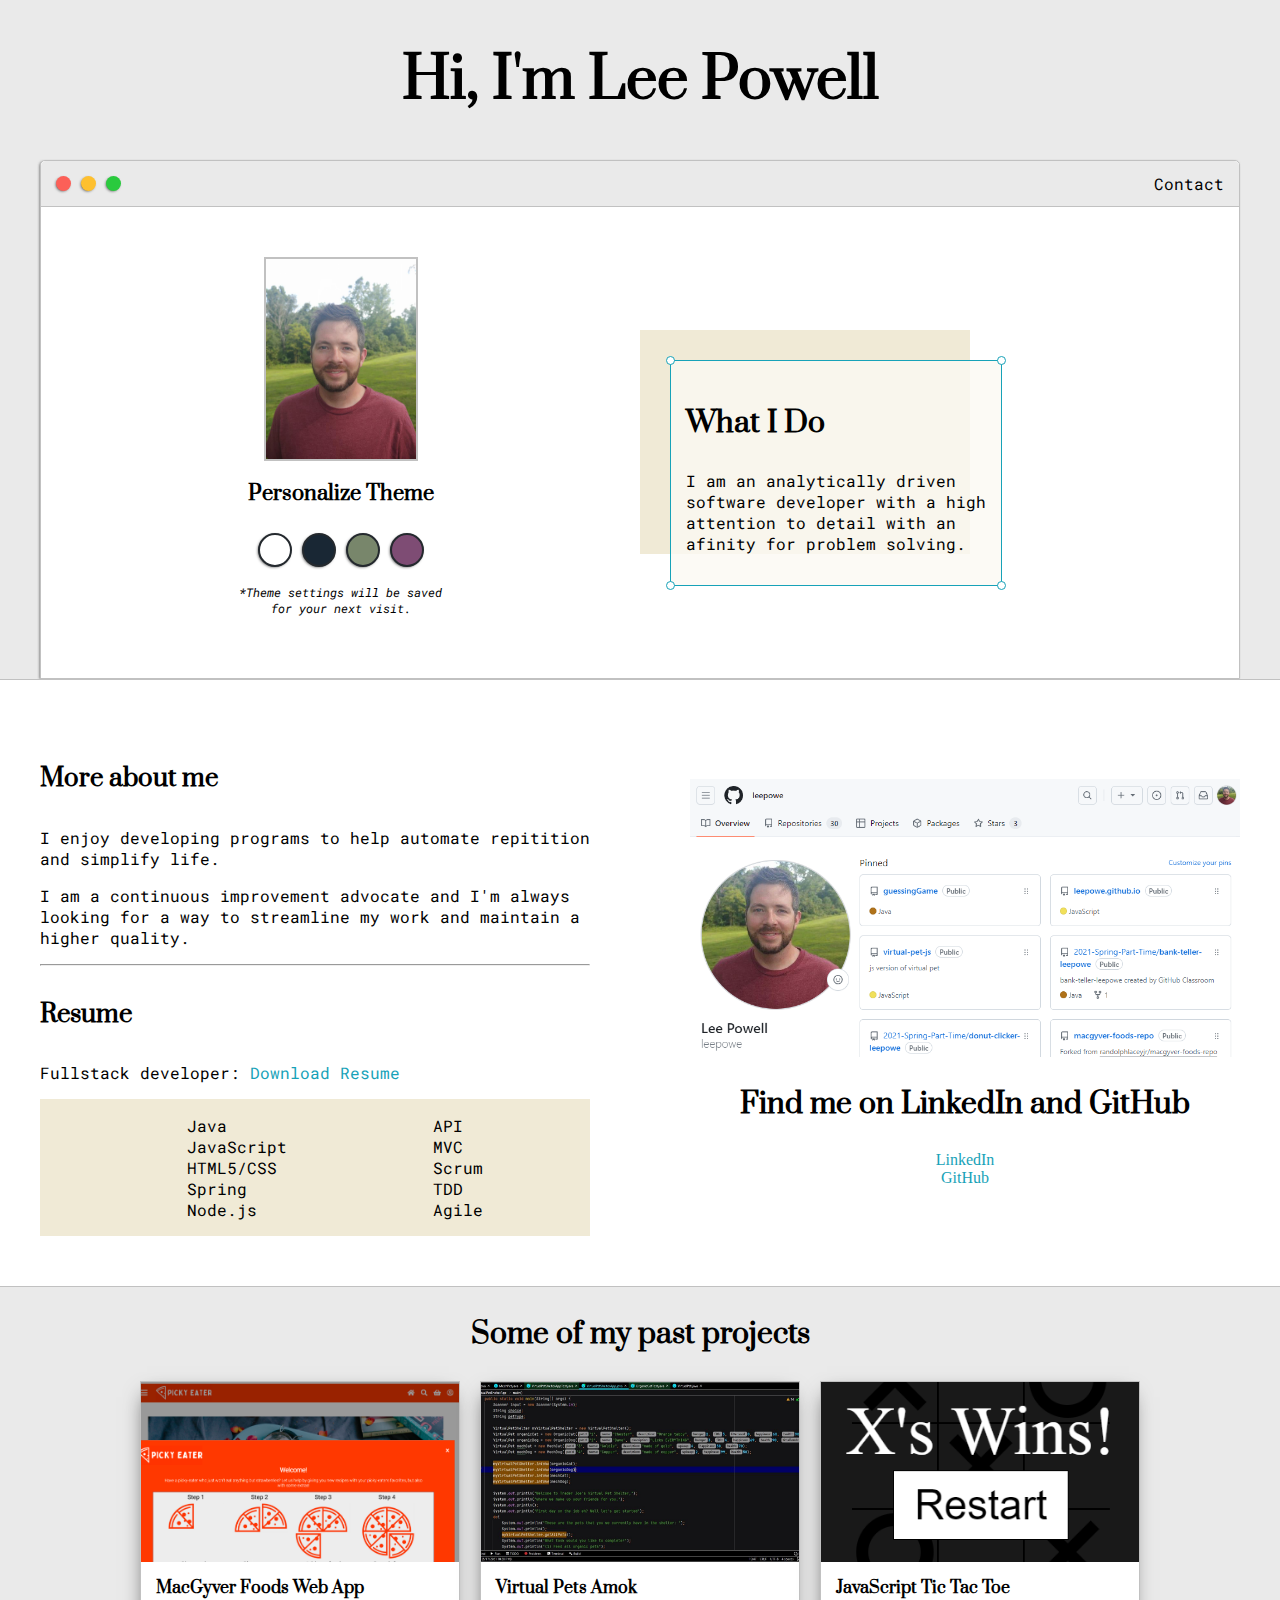
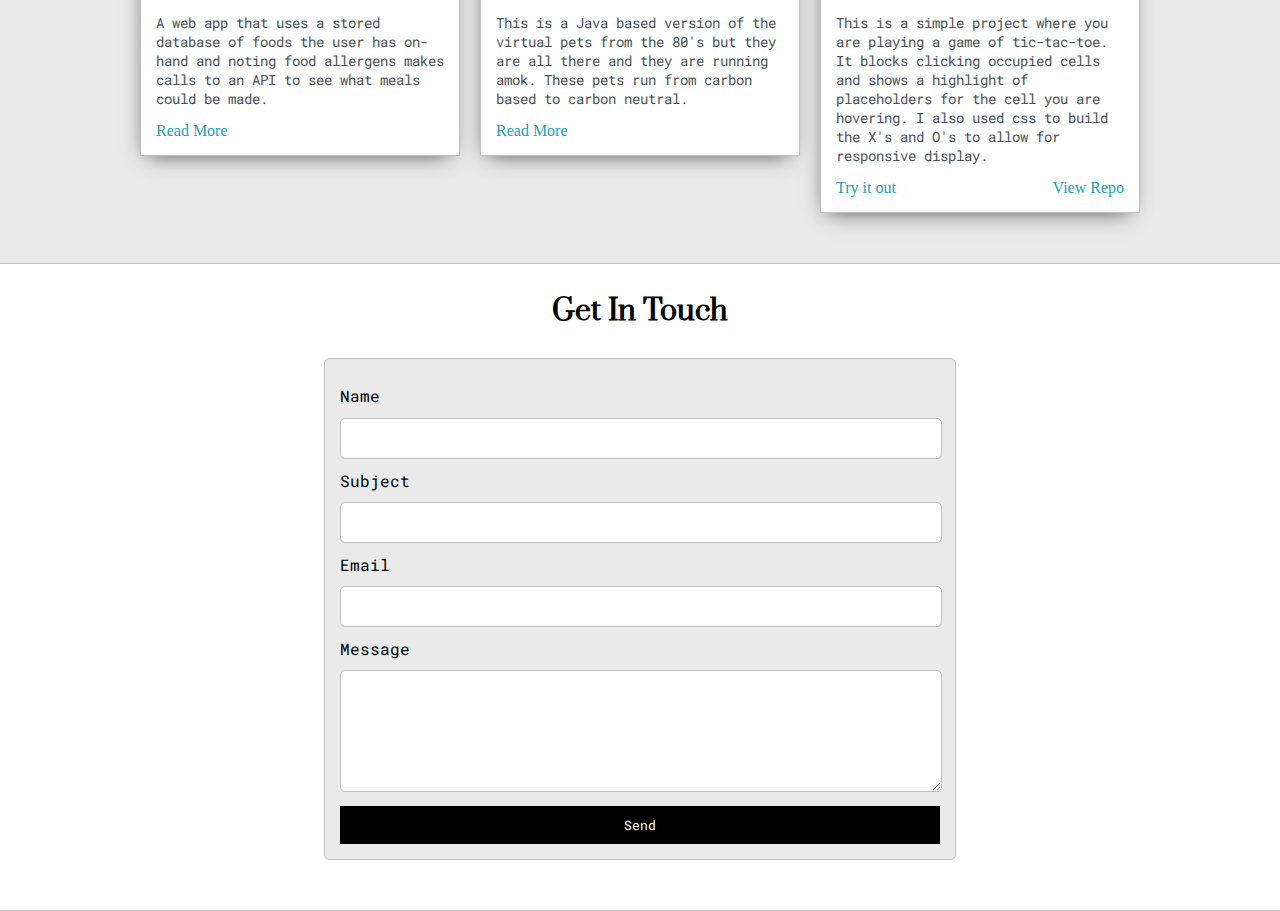
<file: index.html>
<!DOCTYPE html>
<html lang="en">
	<head>
		<meta charset="UTF-8" />
		<meta name="viewport" content="width=device-width, initial-scale=1.0" />

		<link rel="preconnect" href="https://fonts.googleapis.com" />
		<link rel="preconnect" href="https://fonts.gstatic.com" crossorigin />
		<link
			href="https://fonts.googleapis.com/css2?family=Prata&family=Roboto+Mono:wght@500&display=swap"
			rel="stylesheet"
		/>

		<link rel="stylesheet" href="css/light.css" />

		<link id="theme-style" rel="stylesheet" href="" />

		<script src="script.js" defer></script>
		<title>New Lee Powell</title>
	</head>
	<body>
		<section class="style1">
			<div class="main-container">
				<div class="greeting-wrapper">
					<h1>Hi, I'm Lee Powell</h1>
				</div>
				<div class="intro-wrapper">
					<div class="nav-wrapper">
						<div class="dots-wrapper">
							<div id="dot-1" class="browser-dot"></div>
							<div id="dot-2" class="browser-dot"></div>
							<div id="dot-3" class="browser-dot"></div>
						</div>
						<ul id="navigation">
							<li><a href="#contact_title">Contact</a></li>
						</ul>
					</div>
					<div class="left-column">
						<img
							id="profile_pic"
							src="assets\images\Lee_Powell_pic.jpg"
							alt="Lee_Powell_picture"
						/>
						<h5>Personalize Theme</h5>

						<div id="theme-options-wrapper">
							
                            <div data-mode="light" id="light-mode" class="theme-dot"></div>
							<div data-mode="blue" id="blue-mode" class="theme-dot"></div>
							<div data-mode="green" id="green-mode" class="theme-dot"></div>
							<div data-mode="purple" id="purple-mode" class="theme-dot"></div>

						</div>

						<p id="settings-note">
							*Theme settings will be saved <br />for your next visit.
						</p>
					</div>
					<div class="right-column">
						<div id="preview-shadow">
							<div id="preview">
								<div id="corner-top-left" class="corner"></div>
								<div id="corner-top-right" class="corner"></div>
								<h3>What I Do</h3>
								<p>
									I am an analytically driven software developer with a high
									attention to detail with an afinity for problem solving.
								</p>
								<div id="corner-bottom-left" class="corner"></div>
								<div id="corner-bottom-right" class="corner"></div>
							</div>
						</div>
					</div>
				</div>
			</div>
		</section>
		<section class="style2">
			<div class="main-container">
				<div class="about-wrapper">
					<div class="about-me">
						<h4>More about me</h4>
						<p>
							I enjoy developing programs to help automate repitition and
							simplify life.
						</p>
						<p>
							I am a continuous improvement advocate and I'm always looking for
							a way to streamline my work and maintain a higher quality.
						</p>
						<hr />
						<h4>Resume</h4>

						<p>
							Fullstack developer:
							<a
								target="_blank"
								href="assets\documents\Lee Powell Resume 11-13-2023.pdf"
								>Download Resume</a
							>
						</p>

						<div id="skills">
							<ul>
								<li>Java</li>
								<li>JavaScript</li>
								<li>HTML5/CSS</li>
								<li>Spring</li>
								<li>Node.js</li>
							</ul>
							<ul>
								<li>API</li>
								<li>MVC</li>
								<li>Scrum</li>
								<li>TDD</li>
								<li>Agile</li>
							</ul>
						</div>
					</div>

					<div class="social-links">
						<img id="social_img" src="assets\images\githubhome.PNG" />
						<h3>Find me on LinkedIn and GitHub</h3>
						<a href="https://www.linkedin.com/in/leempowell" target="_blank"
							>LinkedIn</a
						>
						<a href="https://github.com/LeePowe" target="_blank">GitHub</a>
					</div>
				</div>
			</div>
		</section>


		<section class="style1">
			<h3 id="projects_title">Some of my past projects</h3>

			<div class="main-container">
				<div class="post-wrapper">
					<div>
						<div class="post">
							<img class="thumbnail" src="assets/images/MacGyver Foods.png" />
							<div class="post-preview">
								<h6 class="post-title">MacGyver Foods Web App</h6>
								<p class="post-intro">
									A web app that uses a stored database of foods the user has
									on-hand and noting food allergens makes calls to an API to see
									what meals could be made.
								</p>
								<a href="https://github.com/leepowe/macgyver-foods-repo" target="_blank">Read More</a>
							</div>
						</div>
					</div>

					<div>
						<div class="post">
							<img class="thumbnail" src="assets/images/PetsAmok.jpg" />
							<div class="post-preview">
								<h6 class="post-title">Virtual Pets Amok</h6>
								<p class="post-intro">
									This is a Java based version of the virtual pets from the 80's
									but they are all there and they are running amok. These pets
									run from carbon based to carbon neutral.
								</p>
								<a href="https://github.com/2021-Spring-Part-Time/virtual-pet-leepowe/blob/master/src/main/java/virtual_pet/VirtualPet.java" target="_blank">Read More</a>
							</div>
						</div>
					</div>

					<div>
						<div class="post">
							<img class="thumbnail" src="assets/images/JS-Tic-Tac-Toe.PNG" />
							<div class="post-preview">
								<h6 class="post-title">JavaScript Tic Tac Toe</h6>
								<p class="post-intro">
									This is a simple project where you are playing a game of tic-tac-toe.  It blocks clicking occupied cells and shows a highlight of placeholders for the cell you are hovering.  I also used css to build the X's and O's to allow for responsive display.
								</p>
								<div class="post-links">
									<a class="try-link" href="TicTacToe/JS-Tic-Tac-Toe.html" target="_blank">Try it out</a>
									<a class="repo-link" href="https://github.com/leepowe/JS-Tic-Tac-Toe">View Repo</a>
								</div>
							</div>
						</div>
					</div>
				</div>
			</div>
		</section>
		<section class="style2">
			<div class="main-container">
				<h3 id="contact_title">Get In Touch</h3>
				<form id="contact_form">
					<label>Name</label>
					<input class="input-field" type="text" name="name" />

					<label>Subject</label>
					<input class="input-field" type="text" name="subject" />

					<label>Email</label>
					<input class="input-field" type="text" name="email" />

					<label>Message</label>
					<textarea class="input-field" name="message"></textarea>

					<input id="submit_btn" type="submit" value="Send" />
				</form>
			</div>
		</section>
	</body>
</html>
</file>
<file: css/light.css>
:root {
    --mainColor: #eaeaea;
    --secondaryColor: #fff;

    --borderColor: #c1c1c1;

    --mainText: black;
    --secondaryText: #4b5156;

    --themeDotBorder: #24292E;

    --previewBg: rgba(251, 249, 243, 0.8);
    --previewShadow: #F0EAD6;

    --buttonColor: black;
}

html, body {
    margin: 0;
    padding: 0;
}

body * {
transition: 0.28s;
}

h1, h2, h3, h4, h5, h6, strong  {
    color: var(--mainText);
    font-family: 'Prata', serif;
    font-weight: 600;
}

h1 {font-size: 56px;}
h2 {font-size: 36px;}
h3 {font-size: 28px;}
h4 {font-size: 24px;}
h5 {font-size: 20px;}
h6 {font-size: 16px;}

h5 {
    line-height: 0;
    text-align: center;
}

p, li, span, label, input, textarea {
    color: var(--mainText);
    font-family: 'Roboto Mono', monospace;
}

a {
    color: #17a2b8;
    text-decoration: none;
}

ul {
    list-style: none;
}

.style1 {
    background-color: var(--mainColor);
}

.style2 {
    background-color: var(--secondaryColor);
}

.style1, .style2 {
    border-bottom: 1px solid var(--borderColor);
    overflow: auto;
}

.main-container {
    width: 1200px;
    margin: 0 auto;
}

.greeting-wrapper {
    align-content: center;
    display: grid;
    min-height: 10em;
    text-align: center;
}

.intro-wrapper {
    background-color: var(--secondaryColor);
    border: 1px solid var(--borderColor);
    border-radius: 5px 5px 0 0;
    box-shadow: -1px 1px 3px -1px rgba(0,0,0,0.75);
    -webkit-box-shadow: -1px 1px 3px -1px rgba(0,0,0,0.75);
    -moz-box-shadow: -1px 1px 3px -1px rgba(0,0,0,0.75);

    display: grid;
    grid-template-columns: 1fr 1fr;
    grid-template-areas: 
        'nav-wrapper nav-wrapper'
        'left-column right-column'
    ;
}

.nav-wrapper {
    align-items: center;
    background-color: var(--mainColor);
    border-bottom: 1px solid var(--borderColor);
    border-radius: 5px 5px 0 0;
    display: flex;
    grid-area: nav-wrapper;
    justify-content: space-between;
}

#navigation {
    margin: 0;
    padding: 10px;
}

#navigation a {
    color: var(--mainText);
}

#navigation li {
    display: inline-block;
    margin: 0 5px;
}

.dots-wrapper {
    display: flex;
    padding: 10px;
}

#dot-1 {
    background-color: #FC6058;
}

#dot-2 {
    background-color: #FEC02F;
}

#dot-3 {
    background-color: #2ACA3E;
}

.browser-dot {
    background-color: black;
    border-radius: 50%;
    height: 15px;
    margin: 5px;
    width: 15px;
    
    box-shadow: -1px 1px 3px -1px rgba(0,0,0,0.75);
    -webkit-box-shadow: -1px 1px 3px -1px rgba(0,0,0,0.75);
    -moz-box-shadow: -1px 1px 3px -1px rgba(0,0,0,0.75);

}

.left-column {
    grid-area: left-column;
    padding: 50px 0;
}

#profile_pic {
    border: 2px solid var(--borderColor);
    display: block;
    margin: 0 auto;
    max-height: 200px;
    max-width: 200px;
    object-fit: cover;
}

#theme-options-wrapper {
    display: flex;
    justify-content: center;
}

.theme-dot {
    background-color: black;
    border: 2px solid var(--themeDotBorder);
    border-radius: 50%;
    cursor: pointer;
    height: 30px;
    margin: 5px;
    width: 30px;
    
    box-shadow: -1px 1px 3px -1px rgba(0,0,0,0.75);
    -webkit-box-shadow: -1px 1px 3px -1px rgba(0,0,0,0.75);
    -moz-box-shadow: -1px 1px 3px -1px rgba(0,0,0,0.75);
}

.theme-dot:hover {
    border-width: 5px;
}

#light-mode {
    background-color: #fff;
}

#blue-mode {
    background-color: #192734;
}

#green-mode {
    background-color: #78866B;
}

#purple-mode {
    background-color: #7E4C74;
}

#settings-note {
    font-size: 12px;
    font-style: italic;
    text-align: center;
}

.right-column {
    align-content: center;
    display: grid;
    grid-area: right-column;
    padding: 50px 0;
}

#preview-shadow {
    background-color: var(--previewShadow);
    height: 194px;
    padding: 30px 0 0 30px;
    width: 300px;
}

#preview {
    background-color: var(--previewBg);
    border: 1.5px solid #17a2b8;
    padding: 15px;
    position: relative;
    width: 300px;
}

.corner {
    background-color: var(--secondaryColor);
    border: 1.5px solid #17a2b8;
    border-radius: 50%;
    height: 7px;
    position: absolute;
    width: 7px;
}

#corner-top-left {
    left: -5px;
    top: -5px;
}

#corner-top-right {
    right: -5px;
    top: -5px;
}

#corner-bottom-left {
    bottom: -5px;
    left: -5px;
}

#corner-bottom-right {
    bottom: -5px;
    right: -5px;
}

.about-wrapper {
    display: grid;
    gap: 100px;
    grid-template-columns: repeat(auto-fit, minmax(320px, 1fr));
    padding: 50px 0;
}

#skills {
    background-color: var(--previewShadow);
    display: flex;
    justify-content: space-evenly;
}

.social-links {
    align-content: center;
    display: grid;
    text-align: center;
}

#social_img {
    width: 100%;
}

.post-wrapper{
	display: grid;
	grid-template-columns: repeat(auto-fit, 320px);
	gap:20px;
	justify-content: center;
	padding-bottom: 50px;
}

#projects_title, #contact_title {
    text-align: center;
}

.post{
	border:1px solid var(--borderColor);
	-webkit-box-shadow: -2px 7px 21px -9px rgba(0,0,0,0.75);
	-moz-box-shadow: -2px 7px 21px -9px rgba(0,0,0,0.75);
	box-shadow: -2px 7px 21px -9px rgba(0,0,0,0.75);
}

.thumbnail{
	display: block;
	height:180px;
	object-fit: cover;
	width: 100%;
}

.post-preview{
	background-color: #fff;
	padding:15px;
}

.post-title{
    color:black;
	margin: 0;
}

.post-intro{
    color:#4b5156;
	font-size: 14px;
}

.post-links {
    display: grid;
    grid-template-columns: 1fr 1fr;
}

.try-link {
    justify-self: start;
}

.repo-link {
    justify-self: end;
}

#contact_form {
    background-color: var(--mainColor);
    border: 1px solid var(--borderColor);
    border-radius: 5px;
    display: block;
    margin: 0 auto;
    margin-bottom: 50px;
    max-width: 600px;
    padding: 15px;
}

#submit_btn {
    background-color: var(--buttonColor);
    border: none;
    color: #fff;
    margin-top: 10px;
    padding: 10px 0;
    width: 100%;
}

#contact_form label {
    line-height: 2.7em;
}

#contact_form textarea {
    font-size: 14px;
    min-height: 100px;
}

.input-field {
    background-color: var(--secondaryColor);
    border: 1px solid var(--borderColor);
    border-radius: 5px;
    font-size: 14px;
    padding: 10px 0;
    width: 100%;
}

@media screen and (max-width: 1200px) {
    .main-container {
        width: 95%;
    }
}

@media screen and (max-width: 800px) {
    .intro-wrapper {
    grid-template-columns: 1fr;
    grid-template-areas: 
        'nav-wrapper'
        'left-column' 
        'right-column'
    ;
    }

    .right-column {
        justify-content: center;
    }
}
</file>
